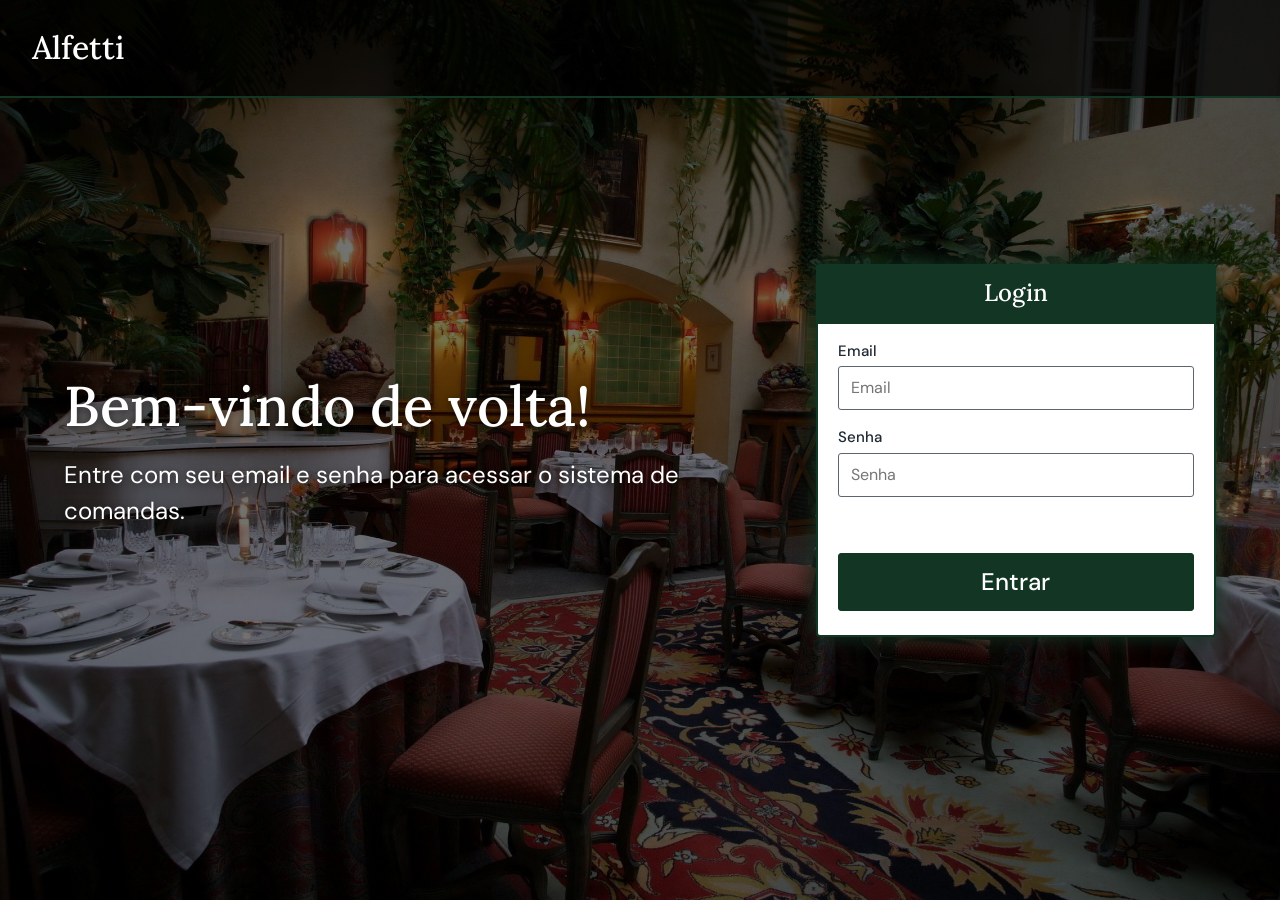
<file: index.html>
<!DOCTYPE html>
<html lang="pt-BR">
<head>
    <meta charset="UTF-8">
    <meta name="viewport" content="width=device-width, initial-scale=1.0">
    <title>Login</title>
    <link rel="stylesheet" href="assets/base.css">
    <link rel="stylesheet" href="assets/componentes.css">
    <link rel="stylesheet" href="assets/paginas.css?v=2">
    <script src="api/login.js" defer></script>
</head>
<body class="pagina-central">
<header class="header">
    <span class="header-nome">Alfetti</span>
</header>
<section class="boas-vindas">
    <h2 class="boas-vindas-titulo">Bem-vindo de volta!</h2>
    <p class="boas-vindas-texto">Entre com seu email e senha para acessar o sistema de comandas.</p>
</section>
<main class="cartao-central">
    <div id="login">
        <div id="login-header">
            <h1>Login</h1>
        </div>
        <form id="form-login">
            <div class="campo">
                <label for="input_email">Email</label>
                <input type="email" name="email" id="input_email" placeholder="Email" required>
            </div>
            <div class="campo">
                <label for="pass">Senha</label>
                <input type="password" name="pass" id="pass" placeholder="Senha" required>
            </div>
            <p id="mensagem" class="mensagem" role="status" aria-live="polite"></p>
            <button type="submit" class="botao" name="botao_entrar" id="botao-entrar">Entrar</button>
        </form>
    </div>
</main>
</body>
</html>
</file>
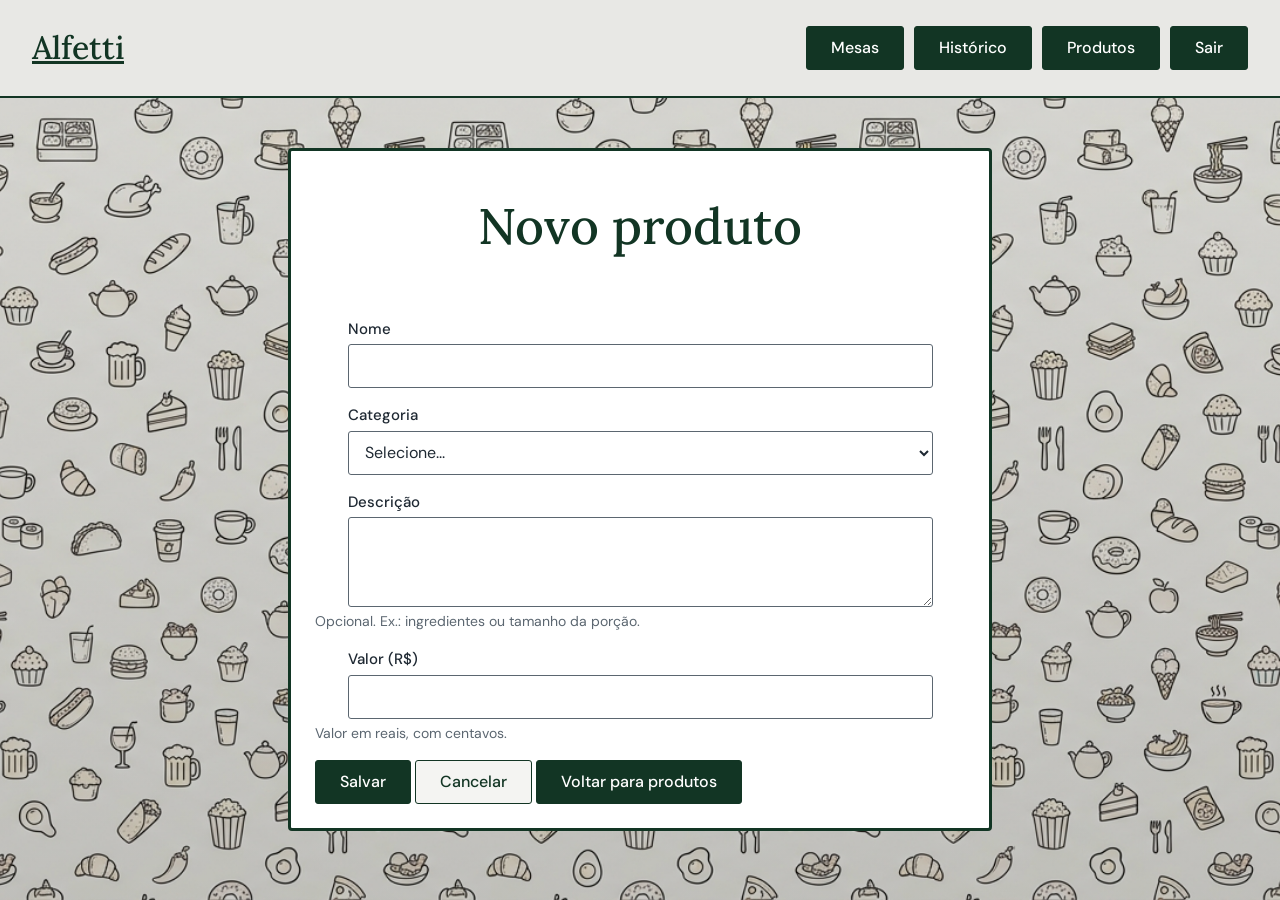
<file: pages/cadastro-produto.html>
<!DOCTYPE html>
<html lang="pt-BR">

<head>
    <meta charset="UTF-8">
    <meta name="viewport" content="width=device-width, initial-scale=1.0">
    <title>Novo produto · Alfetti</title>
    <link rel="stylesheet" href="../assets/base.css">
    <link rel="stylesheet" href="../assets/componentes.css">
    <link rel="stylesheet" href="../assets/paginas.css">
    <script src="../api/cadastro-produto.js" defer></script>
    <script src="../api/auth.js" defer></script>
</head>

<body class="pagina-interna" data-acesso="gerente">

    <header class="barra-topo">
        <a class="barra-topo-nome" href="mesas.html">Alfetti</a>

        <nav class="barra-topo-menu" aria-label="Menu principal">
            <span id="usuario-logado"></span>
            <a class="barra-topo-link" href="mesas.html">
                <button type="button" id="botao-mesas" class="botao">Mesas</button>
            </a>
            <a class="barra-topo-link" href="historico.html">
                <button type="button" id="botao-historico" class="botao">Histórico</button>
            </a>
            <a class="barra-topo-link" href="produtos.html" aria-current="page">
                <button type="button" id="botao-produtos" class="botao">Produtos</button>
            </a>
            <a class="barra-topo-link" href="usuarios.html" data-perfil="gerente" hidden>
                <button type="button" id="botao-usuarios" class="botao">Usuários</button>
            </a>
        </nav>

        <div class="barra-topo-usuario">
            <button type="button" id="botao-sair" class="botao">Sair</button>
        </div>
    </header>

    <main class="conteudo">

        <section class="painel" aria-labelledby="titulo-formulario">
            <div class="conteudo-topo">
                <h1 id="titulo-formulario">Novo produto</h1>
            </div>

            <!-- o js joga aq se deu bom ou se deu ruim -->
            <p id="mensagem" class="mensagem" role="status" aria-live="polite"></p>

            <!-- n tem action nem method pq quem manda é o cadastro-produto.js no fetch -->
            <form id="form-produto">
                <div class="campo">
                    <label for="nome">Nome</label>
                    <input type="text" id="nome" name="nome" required minlength="2" maxlength="100" autocomplete="off">
                </div>

                <div class="campo">
                    <label for="categoria">Categoria</label>
                    <select id="categoria" name="categoria" required>
                        <option value="" selected disabled>Selecione...</option>
                        <option value="Entrada">Entrada</option>
                        <option value="Prato principal">Prato principal</option>
                        <option value="Sobremesa">Sobremesa</option>
                        <option value="Bebida">Bebida</option>
                    </select>
                </div>

                <div class="campo">
                    <label for="descricao">Descrição</label>
                    <textarea id="descricao" name="descricao" rows="3" maxlength="255"
                              aria-describedby="ajuda-descricao"></textarea>
                    <span id="ajuda-descricao" class="campo-ajuda">Opcional. Ex.: ingredientes ou tamanho da porção.</span>
                </div>

                <div class="campo">
                    <label for="valor">Valor (R$)</label>
                    <input type="number" id="valor" name="valor" required min="0.01" step="0.01"
                           aria-describedby="ajuda-valor">
                    <span id="ajuda-valor" class="campo-ajuda">Valor em reais, com centavos.</span>
                </div>

                <div class="formulario-acoes">
                    <button type="submit" id="botao-salvar" class="botao">Salvar</button>
                    <a class="botao botao-contorno" href="produtos.html">Cancelar</a>
                    <a class="botao" href="produtos.html">Voltar para produtos</a>
                </div>
            </form>
        </section>

    </main>
</body>

</html>
</file>
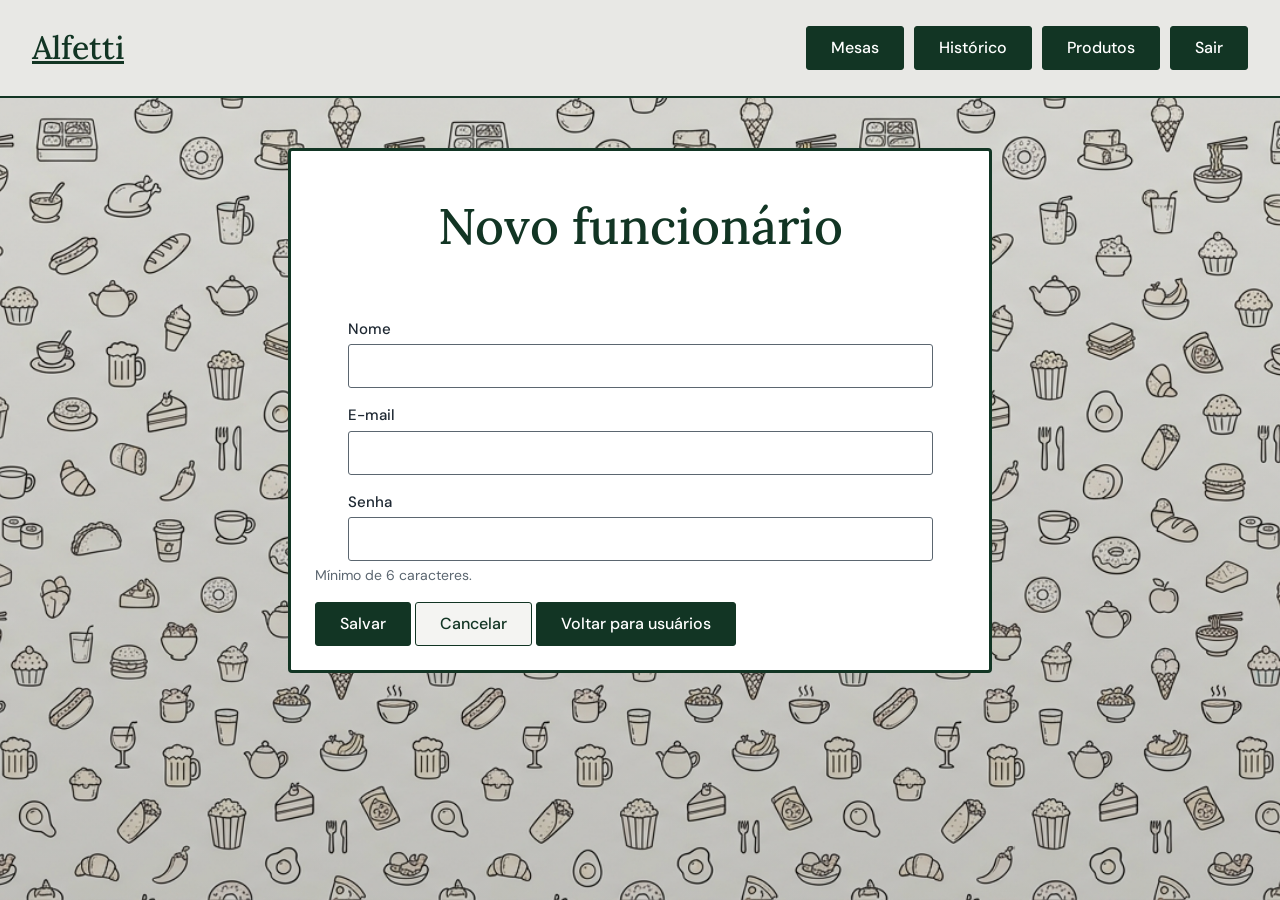
<file: pages/cadastro.html>
<!DOCTYPE html>
<html lang="pt-BR">

<head>
    <meta charset="UTF-8">
    <meta name="viewport" content="width=device-width, initial-scale=1.0">
    <title>Funcionário · Alfetti</title>
    <link rel="stylesheet" href="../assets/base.css">
    <link rel="stylesheet" href="../assets/componentes.css">
    <link rel="stylesheet" href="../assets/paginas.css">
    <script src="../api/cadastro.js" defer></script>
    <script src="../api/auth.js" defer></script>
</head>

<body class="pagina-interna" data-acesso="gerente">

    <header class="barra-topo">
        <a class="barra-topo-nome" href="mesas.html">Alfetti</a>
        
        <nav class="barra-topo-menu" aria-label="Menu principal">
            <span id="usuario-logado"></span>
            <a class="barra-topo-link" href="mesas.html">
                <button type="button" id="botao-mesas" class="botao">Mesas</button>
            </a>
            <a class="barra-topo-link" href="historico.html">
                <button type="button" id="botao-historico" class="botao">Histórico</button>
            </a>
            <a class="barra-topo-link" href="produtos.html">
                <button type="button" id="botao-produtos" class="botao">Produtos</button>
            </a>
            <a class="barra-topo-link" href="usuarios.html" data-perfil="gerente" aria-current="page" hidden>
                <button type="button" id="botao-usuarios" class="botao">Usuários</button>
            </a>
        </nav>

        <div class="barra-topo-usuario">
            <button type="button" id="botao-sair" class="botao">Sair</button>
        </div>
    </header>

    <main class="conteudo">

        <!-- cadastro de funcionario, todo mundo q entra por aq começa como garçom -->
        <section class="painel" aria-labelledby="titulo-formulario">
            <div class="conteudo-topo">
                <h1 id="titulo-formulario">Novo funcionário</h1>
            </div>

            <!-- o js joga aq se deu bom ou se deu ruim -->
            <p id="mensagem" class="mensagem" role="status" aria-live="polite"></p>

            <!-- dhouglin, o form n tem action nem method de proposito, quem manda é o cadastro.js no fetch -->
            <form id="form-usuario">
                <div class="campo">
                    <label for="nome">Nome</label>
                    <input type="text" id="nome" name="nome" required minlength="3" maxlength="100" autocomplete="name">
                </div>

                <div class="campo">
                    <label for="email">E-mail</label>
                    <input type="email" id="email" name="email" required maxlength="150" autocomplete="off">
                </div>

                <div class="campo">
                    <label for="senha">Senha</label>
                    <input type="password" id="senha" name="senha" required minlength="6" autocomplete="new-password"
                        aria-describedby="ajuda-senha">
                    <span id="ajuda-senha" class="campo-ajuda">Mínimo de 6 caracteres.</span>
                </div>

                <div class="formulario-acoes">
                    <button type="submit" id="botao-salvar" class="botao">Salvar</button>
                    <a class="botao botao-contorno" href="usuarios.html">Cancelar</a>
                    <a class="botao" href="usuarios.html">Voltar para usuários</a>
                </div>
            </form>
        </section>

    </main>
</body>

</html>
</file>
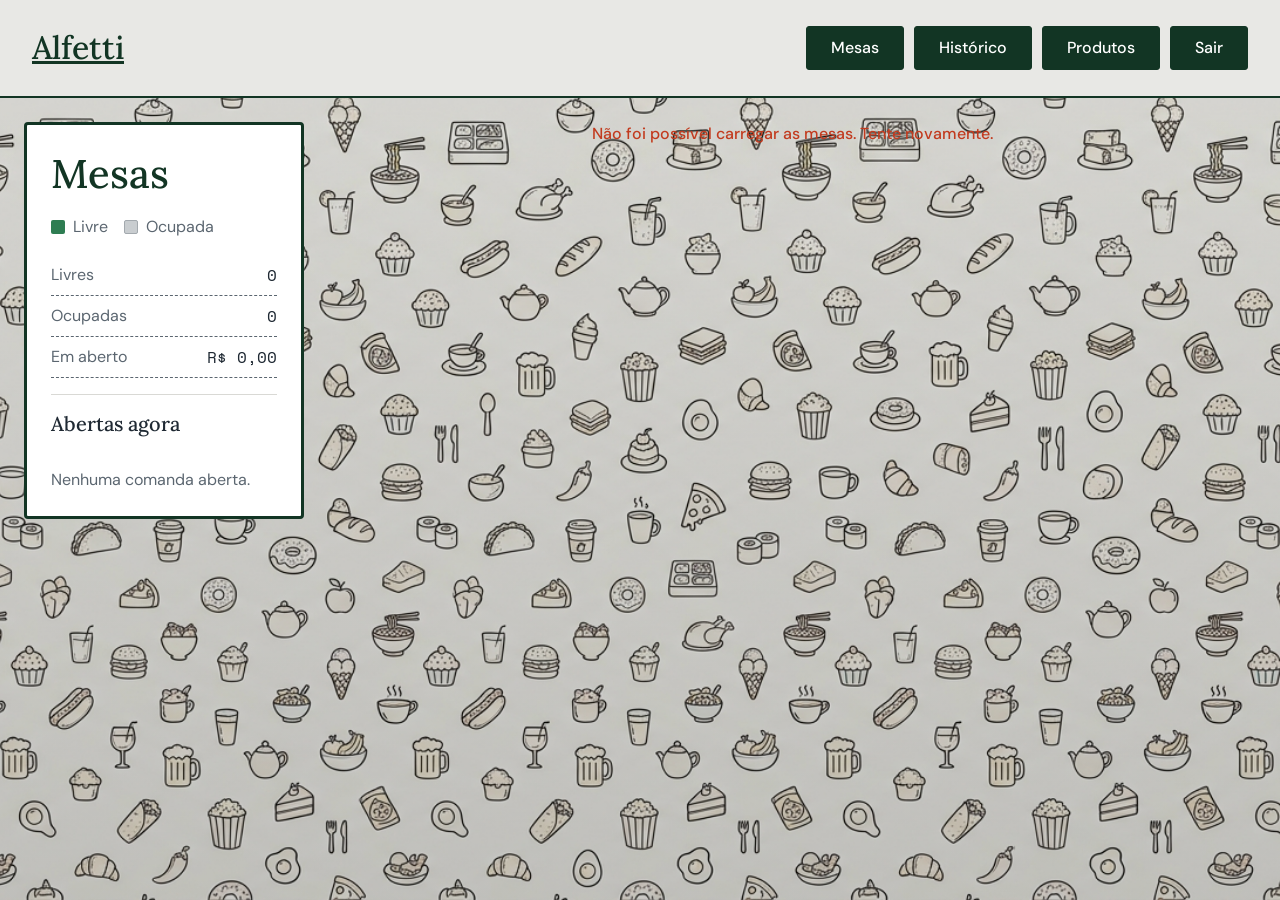
<file: pages/comanda-detalhe.html>
<!DOCTYPE html>
<html lang="pt-BR">

<head>
    <meta charset="UTF-8">
    <meta name="viewport" content="width=device-width, initial-scale=1.0">
    <title>Comanda · Alfetti</title>
    <link rel="stylesheet" href="../assets/base.css">
    <link rel="stylesheet" href="../assets/componentes.css">
    <link rel="stylesheet" href="../assets/paginas.css">
    <script src="../api/comanda.js" defer></script>
    <script src="../api/auth.js" defer></script>
</head>

<!-- garçom e gerente entram aq, a comanda q abre é a do ?id= da url -->
<body class="pagina-interna">

    <header class="barra-topo">
        <a class="barra-topo-nome" href="mesas.html">Alfetti</a>

        <nav class="barra-topo-menu" aria-label="Menu principal">
            <span id="usuario-logado"></span>
            <a class="barra-topo-link" href="mesas.html" aria-current="page">
                <button type="button" id="botao-mesas" class="botao">Mesas</button>
            </a>
            <a class="barra-topo-link" href="historico.html">
                <button type="button" id="botao-historico" class="botao">Histórico</button>
            </a>
            <a class="barra-topo-link" href="produtos.html">
                <button type="button" id="botao-produtos" class="botao">Produtos</button>
            </a>
            <a class="barra-topo-link" href="usuarios.html" data-perfil="gerente" hidden>
                <button type="button" id="botao-usuarios" class="botao">Usuários</button>
            </a>
        </nav>

        <div class="barra-topo-usuario">
            <button type="button" id="botao-sair" class="botao">Sair</button>
        </div>
    </header>

    <main class="conteudo conteudo-comanda">

        <!-- lado esquerdo: a comanda em si, do jeito q ta agr (o "talão") -->
        <section class="talao-comanda" aria-labelledby="titulo-comanda">

            <h1 id="titulo-comanda">Mesa</h1>

            <!-- dados da comanda, o comanda.js preenche tudo sozinho -->
            <dl class="resumo-mesas">
                <div class="resumo-linha">
                    <dt id="rotulo-usuario">Aberta por</dt>
                    <dd id="comanda-usuario">-</dd>
                </div>
                <div class="resumo-linha">
                    <dt>Abertura</dt>
                    <dd id="comanda-abertura">-</dd>
                </div>
                <div class="resumo-linha">
                    <dt>Status</dt>
                    <dd id="comanda-status">-</dd>
                </div>
                <!-- essas duas so aparecem dps q a comanda fechou -->
                <div class="resumo-linha" id="linha-fechamento" hidden>
                    <dt>Fechamento</dt>
                    <dd id="comanda-fechamento">-</dd>
                </div>
                <div class="resumo-linha" id="linha-pagamento" hidden>
                    <dt>Pagamento</dt>
                    <dd id="comanda-pagamento">-</dd>
                </div>
            </dl>

            <!-- itens lançados, uma linha pra cada -->
            <table class="talao-itens">
                <caption class="visualmente-oculto">Itens lançados na comanda</caption>
                <thead>
                    <tr>
                        <th scope="col">Item</th>
                        <th scope="col">Qtd</th>
                        <th scope="col">Valor</th>
                        <th scope="col">Subtotal</th>
                    </tr>
                </thead>
                <tbody id="lista-itens"></tbody>
            </table>

            <p id="sem-itens" class="texto-suave">Nenhum item lançado ainda.</p>

            <div class="talao-total">
                <span>Total</span>
                <span id="comanda-total">R$ 0,00</span>
            </div>
        </section>

        <!-- lado direito: oq da pra fazer com a comanda -->
        <aside class="acoes-comanda">

            <p id="mensagem" class="mensagem" role="status" aria-live="polite"></p>

            <!-- tudo aq dentro some qnd a comanda fecha, pq fechou its over -->
            <div id="acoes-aberta">

                <!-- lançar item: escolhe o produto e quantos -->
                <form id="form-item">
                    <h2>Lançar item</h2>

                    <div class="campo">
                        <label for="produto">Produto</label>
                        <!-- o comanda.js joga aq so os produtos disponiveis -->
                        <select id="produto" name="produto" required>
                            <option value="" selected disabled>Selecione...</option>
                        </select>
                    </div>

                    <div class="campo">
                        <label for="quantidade">Quantidade</label>
                        <input type="number" id="quantidade" name="quantidade" required min="1" step="1" value="1">
                    </div>

                    <button type="submit" class="botao">Lançar</button>
                </form>

                <!-- tirar item: so o gerente ve (so-gerente) e o php confere d novo -->
                <form id="form-tirar" class="so-gerente">
                    <h2>Tirar item</h2>

                    <div class="campo">
                        <label for="item">Item da comanda</label>
                        <select id="item" name="item" required>
                            <option value="" selected disabled>Selecione...</option>
                        </select>
                    </div>

                    <button type="submit" class="botao botao-v">Tirar</button>
                </form>

                <!-- fechar a conta: tem q falar como o cliente pagou -->
                <form id="form-fechar">
                    <h2>Fechar conta</h2>

                    <div class="campo">
                        <label for="pagamento">Forma de pagamento</label>
                        <select id="pagamento" name="pagamento" required>
                            <option value="" selected disabled>Selecione...</option>
                            <option value="Dinheiro">Dinheiro</option>
                            <option value="Pix">Pix</option>
                            <option value="Cartão de débito">Cartão de débito</option>
                            <option value="Cartão de crédito">Cartão de crédito</option>
                        </select>
                    </div>

                    <button type="submit" class="botao">Fechar conta</button>
                </form>

                <!-- excluir é pra qnd abriu a mesa errada, so funciona se tiver vazia -->
                <button type="button" id="botao-excluir" class="botao botao-v">Excluir comanda</button>
            </div>

            <a class="botao botao-contorno" href="mesas.html">Voltar para mesas</a>
        </aside>

    </main>
</body>

</html>
</file>
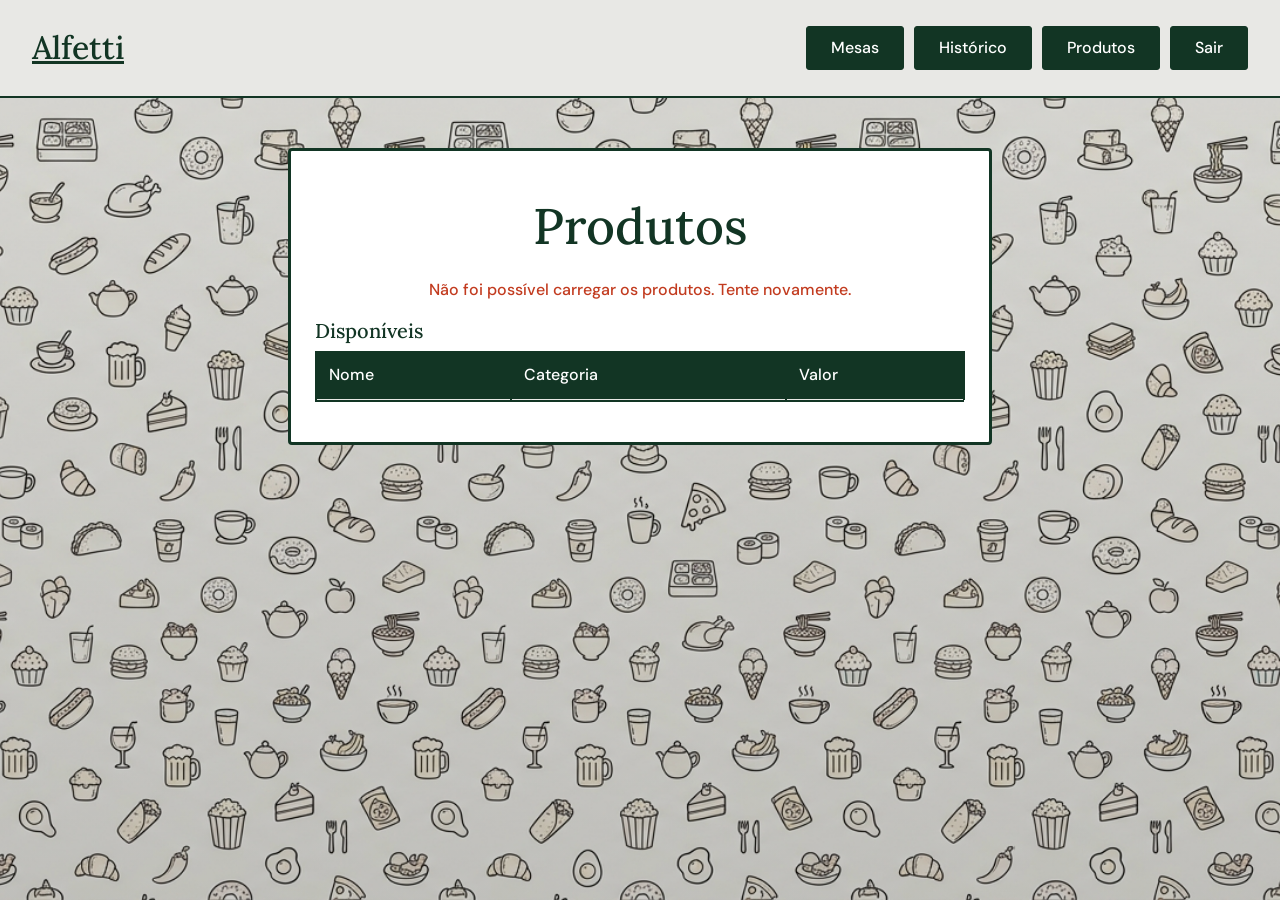
<file: pages/editar-produto.html>
<!DOCTYPE html>
<html lang="pt-BR">

<head>
    <meta charset="UTF-8">
    <meta name="viewport" content="width=device-width, initial-scale=1.0">
    <title>Editar produto · Alfetti</title>
    <link rel="stylesheet" href="../assets/base.css">
    <link rel="stylesheet" href="../assets/componentes.css">
    <link rel="stylesheet" href="../assets/paginas.css">
    <script src="../api/editar-produto.js" defer></script>
    <script src="../api/auth.js" defer></script>
</head>

<body class="pagina-interna" data-acesso="gerente">

    <header class="barra-topo">
        <a class="barra-topo-nome" href="mesas.html">Alfetti</a>

        <nav class="barra-topo-menu" aria-label="Menu principal">
            <span id="usuario-logado"></span>
            <a class="barra-topo-link" href="mesas.html">
                <button type="button" id="botao-mesas" class="botao">Mesas</button>
            </a>
            <a class="barra-topo-link" href="historico.html">
                <button type="button" id="botao-historico" class="botao">Histórico</button>
            </a>
            <a class="barra-topo-link" href="produtos.html" aria-current="page">
                <button type="button" id="botao-produtos" class="botao">Produtos</button>
            </a>
            <a class="barra-topo-link" href="usuarios.html" data-perfil="gerente" hidden>
                <button type="button" id="botao-usuarios" class="botao">Usuários</button>
            </a>
        </nav>

        <div class="barra-topo-usuario">
            <button type="button" id="botao-sair" class="botao">Sair</button>
        </div>
    </header>

    <main class="conteudo">

        <section class="painel" aria-labelledby="titulo-formulario">
            <div class="conteudo-topo">
                <h1 id="titulo-formulario">Editar produto</h1>
            </div>

            <!-- o js joga aq se deu bom ou se deu ruim -->
            <p id="mensagem" class="mensagem" role="status" aria-live="polite"></p>

            <!-- n tem action nem method pq quem manda é o editar-produto.js no fetch -->
            <form id="form-editar-produto">
                <div class="campo">
                    <label for="nome">Nome</label>
                    <input type="text" id="nome" name="nome" required minlength="2" maxlength="100" autocomplete="off">
                </div>

                <div class="campo">
                    <label for="categoria">Categoria</label>
                    <select id="categoria" name="categoria" required>
                        <option value="" selected disabled>Selecione...</option>
                        <option value="Entrada">Entrada</option>
                        <option value="Prato principal">Prato principal</option>
                        <option value="Sobremesa">Sobremesa</option>
                        <option value="Bebida">Bebida</option>
                    </select>
                </div>

                <div class="campo">
                    <label for="descricao">Descrição</label>
                    <textarea id="descricao" name="descricao" rows="3" maxlength="255"
                              aria-describedby="ajuda-descricao"></textarea>
                    <span id="ajuda-descricao" class="campo-ajuda">Opcional. Ex.: ingredientes ou tamanho da porção.</span>
                </div>

                <div class="campo">
                    <label for="valor">Valor (R$)</label>
                    <input type="number" id="valor" name="valor" required min="0.01" step="0.01"
                           aria-describedby="ajuda-valor">
                    <span id="ajuda-valor" class="campo-ajuda">Mudar o valor não altera comandas concluídas.</span>
                </div>

                <div class="campo">
                    <label for="ativo">Status</label>
                    <!-- produto indisponivel n aparece pra lançar na comanda -->
                    <select id="ativo" name="ativo">
                        <option value="1" selected>Disponível</option>
                        <option value="0">Indisponível</option>
                    </select>
                </div>

                <div class="formulario-acoes">
                    <button type="submit" id="botao-salvar" class="botao">Salvar</button>
                    <a class="botao botao-contorno" href="produtos.html">Cancelar</a>
                    <a class="botao" href="produtos.html">Voltar para produtos</a>
                </div>
            </form>
        </section>

    </main>
</body>

</html>
</file>
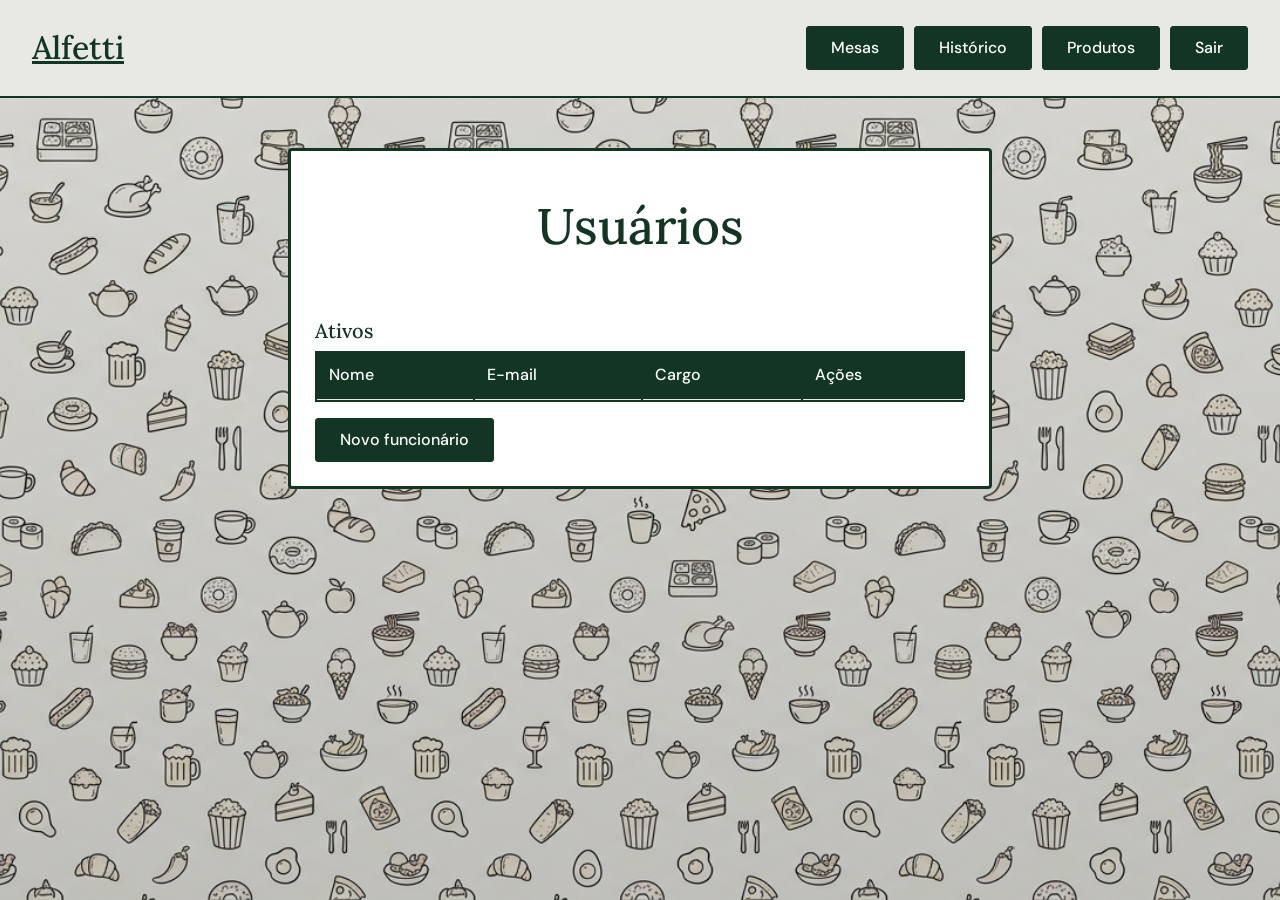
<file: pages/editar.html>
<!DOCTYPE html>
<html lang="pt-BR">

<head>
    <meta charset="UTF-8">
    <meta name="viewport" content="width=device-width, initial-scale=1.0">
    <title>Funcionário · Alfetti</title>
    <link rel="stylesheet" href="../assets/base.css">
    <link rel="stylesheet" href="../assets/componentes.css">
    <link rel="stylesheet" href="../assets/paginas.css">
    <script src="../api/editar.js" defer></script>
    <script src="../api/auth.js" defer></script>
</head>

<body class="pagina-interna" data-acesso="gerente">

<header class="barra-topo">
    <a class="barra-topo-nome" href="mesas.html">Alfetti</a>

    <nav class="barra-topo-menu" aria-label="Menu principal">
        <span id="usuario-logado"></span>
        <a class="barra-topo-link" href="mesas.html">
            <button type="button" id="botao-mesas" class="botao">Mesas</button>
        </a>
        <a class="barra-topo-link" href="historico.html">
            <button type="button" id="botao-historico" class="botao">Histórico</button>
        </a>
        <a class="barra-topo-link" href="produtos.html">
            <button type="button" id="botao-produtos" class="botao">Produtos</button>
        </a>
        <a class="barra-topo-link" href="usuarios.html" data-perfil="gerente" aria-current="page" hidden>
            <button type="button" id="botao-usuarios" class="botao">Usuários</button>
        </a>
    </nav>

    <div class="barra-topo-usuario">
        <button type="button" id="botao-sair" class="botao">Sair</button>
    </div>
</header>

<main class="conteudo">

    <section class="painel" aria-labelledby="titulo-formulario">
        <div class="conteudo-topo">
            <h1 id="titulo-formulario">Editar Funcionário</h1>
        </div>

        <p id="mensagem" class="mensagem" role="status" aria-live="polite"></p>

        <!-- os campos começam vazio, o editar.js puxa o usuario do ?id= e preenche -->
        <form id="form-editar">

            <div class="campo">
                <label for="nome">Nome</label>
                <input type="text" id="nome" name="nome" required minlength="3" maxlength="100" autocomplete="name">
            </div>

            <div class="campo">
                <label for="email">E-mail</label>
                <input type="email" id="email" name="email" required maxlength="150" autocomplete="off">
            </div>

            <div class="campo" id="campo-perfil">
                <label for="perfil">Cargo</label>
                <select id="perfil" name="perfil">
                    <option value="garcom" selected>Garçom</option>
                    <option value="gerente">Gerente</option>
                </select>
            </div>

            <div class="campo" id="campo-ativo">
                <label for="ativo">Status</label>
                    <select id="ativo" name="ativo">
                        <option value="1" selected>Ativado</option>
                        <option value="0">Desativado</option>
                    </select>
            </div>

            <div class="campo">
                <label for="senha">Senha</label>
                <!-- sem required aq: deixou em branco a senha fica a msm -->
                <input type="password" id="senha" name="senha" minlength="6" autocomplete="new-password"
                       aria-describedby="ajuda-senha">
                <span id="ajuda-senha" class="campo-ajuda">Mínimo de 6 caracteres. (Deixe em Branco para manter a senha atual)</span>
            </div>

            <div class="formulario-acoes">
                <button type="submit" id="botao-salvar" class="botao">Salvar</button>
                <a class="botao botao-contorno" href="usuarios.html">Cancelar</a>
                <a class="botao" href="usuarios.html">Voltar para usuários</a>
            </div>
        </form>
    </section>

</main>
</body>

</html>
</file>
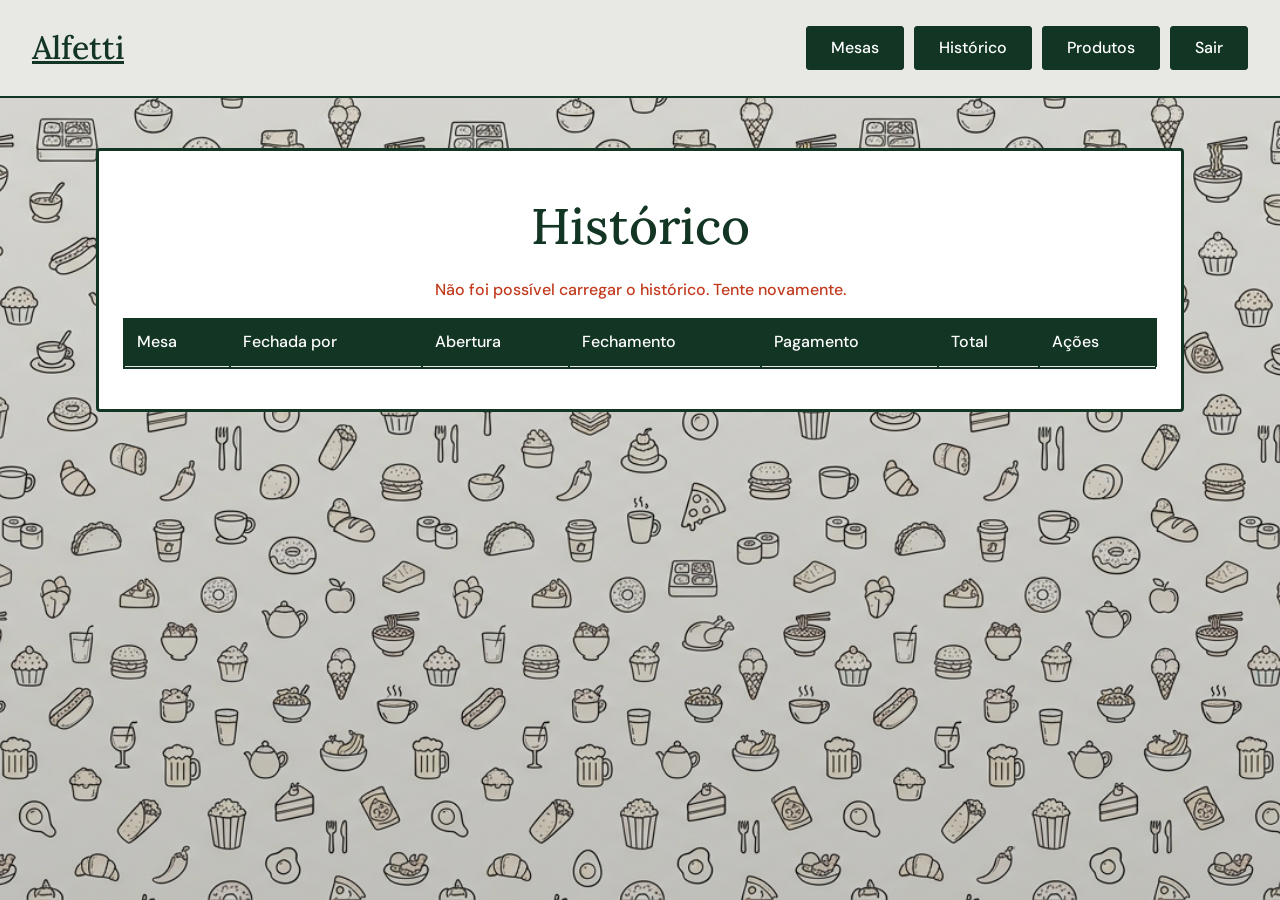
<file: pages/historico.html>
<!DOCTYPE html>
<html lang="pt-BR">

<head>
    <meta charset="UTF-8">
    <meta name="viewport" content="width=device-width, initial-scale=1.0">
    <title>Histórico · Alfetti</title>
    <link rel="stylesheet" href="../assets/base.css">
    <link rel="stylesheet" href="../assets/componentes.css">
    <link rel="stylesheet" href="../assets/paginas.css">
    <script src="../api/historico.js" defer></script>
    <script src="../api/auth.js" defer></script>
</head>

<!-- garçom e gerente podem ver o historico -->
<body class="pagina-interna">

    <header class="barra-topo">
        <a class="barra-topo-nome" href="mesas.html">Alfetti</a>

        <nav class="barra-topo-menu" aria-label="Menu principal">
            <span id="usuario-logado"></span>
            <a class="barra-topo-link" href="mesas.html">
                <button type="button" id="botao-mesas" class="botao">Mesas</button>
            </a>
            <a class="barra-topo-link" href="historico.html" aria-current="page">
                <button type="button" id="botao-historico" class="botao">Histórico</button>
            </a>
            <a class="barra-topo-link" href="produtos.html">
                <button type="button" id="botao-produtos" class="botao">Produtos</button>
            </a>
            <a class="barra-topo-link" href="usuarios.html" data-perfil="gerente" hidden>
                <button type="button" id="botao-usuarios" class="botao">Usuários</button>
            </a>
        </nav>

        <div class="barra-topo-usuario">
            <button type="button" id="botao-sair" class="botao">Sair</button>
        </div>
    </header>

    <main class="conteudo">

        <!-- painel-largo pq essa tabela tem mais coluna q as outras -->
        <section class="painel painel-largo" aria-labelledby="titulo-formulario">
            <div class="conteudo-topo">
                <h1 id="titulo-formulario">Histórico</h1>
            </div>

            <p id="mensagem" class="mensagem" role="status" aria-live="polite"></p>

            <!-- aq so entra comanda fechada, o historico.js cria as linhas -->
            <table class="tabela">
                <caption class="visualmente-oculto">Comandas fechadas</caption>
                <thead>
                    <tr>
                        <th scope="col">Mesa</th>
                        <th scope="col">Fechada por</th>
                        <th scope="col">Abertura</th>
                        <th scope="col">Fechamento</th>
                        <th scope="col">Pagamento</th>
                        <th scope="col">Total</th>
                        <th scope="col">Ações</th>
                    </tr>
                </thead>
                <tbody id="lista-comandas"></tbody>
            </table>

            <p id="lista-vazia" class="texto-suave" hidden>Nenhuma comanda fechada ainda.</p>
        </section>

    </main>
</body>

</html>
</file>
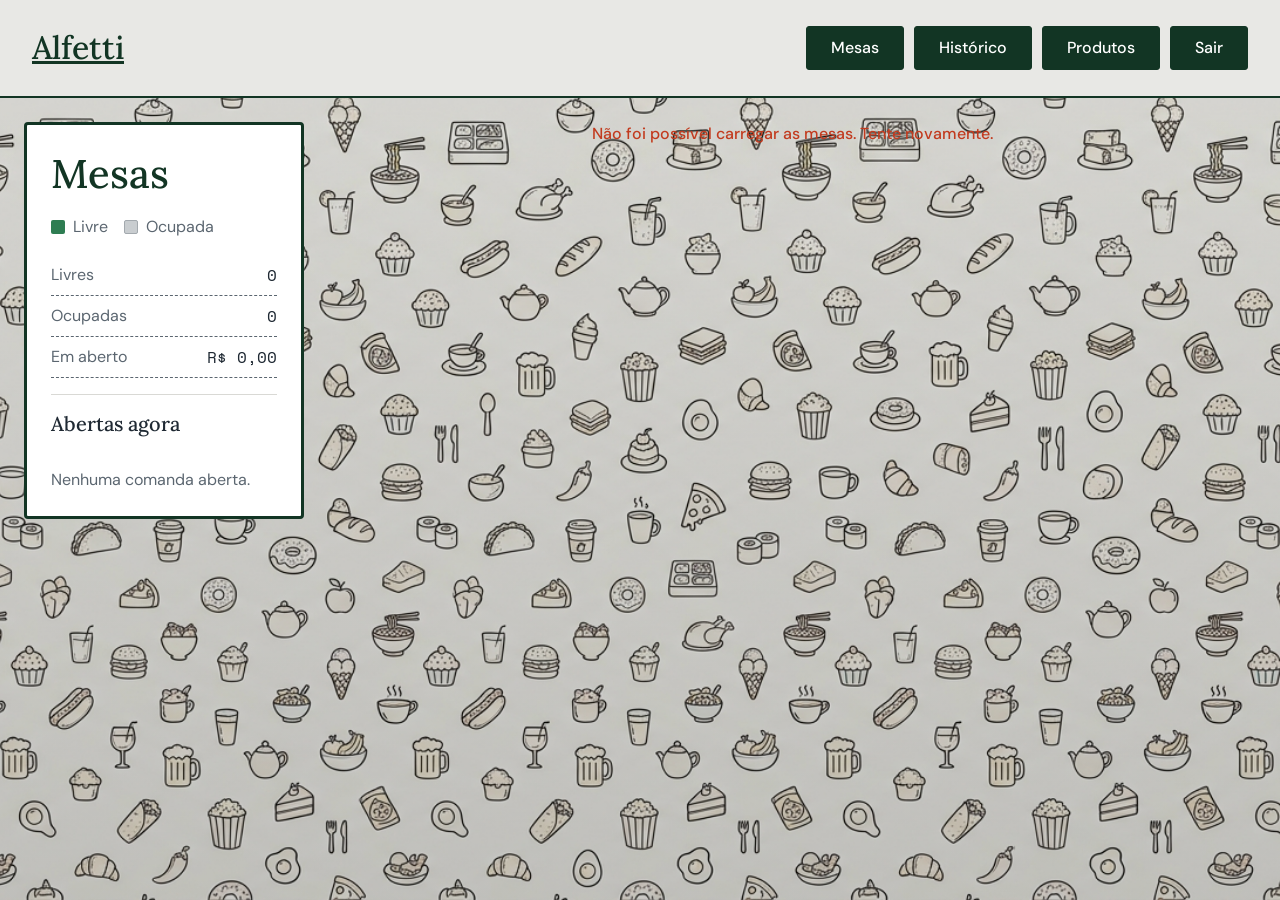
<file: pages/mesas.html>
<!DOCTYPE html>
<html lang="pt-BR">

<head>
    <meta charset="UTF-8">
    <meta name="viewport" content="width=device-width, initial-scale=1.0">
    <title>Mesas · Alfetti</title>
    <link rel="stylesheet" href="../assets/base.css">
    <link rel="stylesheet" href="../assets/componentes.css">
    <link rel="stylesheet" href="../assets/paginas.css">
    <script src="../api/auth.js" defer></script>
    <script src="../api/mesas.js" defer></script>
</head>

<!-- aq n tem data-acesso pq garçom e gerente entram nessa tela -->
<body class="pagina-interna">

    <header class="barra-topo">
        <a class="barra-topo-nome" href="mesas.html">Alfetti</a>

        <nav class="barra-topo-menu" aria-label="Menu principal">
            <span id="usuario-logado"></span>
            <a class="barra-topo-link" href="mesas.html" aria-current="page">
                <button type="button" id="botao-mesas" class="botao">Mesas</button>
            </a>
            <a class="barra-topo-link" href="historico.html">
                <button type="button" id="botao-historico" class="botao">Histórico</button>
            </a>
            <a class="barra-topo-link" href="produtos.html">
                <button type="button" id="botao-produtos" class="botao">Produtos</button>
            </a>
            <a class="barra-topo-link" href="usuarios.html" data-perfil="gerente" hidden>
                <button type="button" id="botao-usuarios" class="botao">Usuários</button>
            </a>
        </nav>

        <div class="barra-topo-usuario">
            <button type="button" id="botao-sair" class="botao">Sair</button>
        </div>
    </header>

    <main class="conteudo conteudo-mesas">

        <!-- lado esquerdo: legenda, resumo e as comandas abertas -->
        <aside class="lateral-mesas">

            <h1 id="titulo-mesas">Mesas</h1>

            <!-- legenda das cores das mesas -->
            <ul class="legenda">
                <li class="legenda-item">
                    <span class="legenda-cor legenda-cor-livre" aria-hidden="true"></span>
                    Livre
                </li>
                <li class="legenda-item">
                    <span class="legenda-cor legenda-cor-ocupada" aria-hidden="true"></span>
                    Ocupada
                </li>
            </ul>

            <!-- esses numeros começam zerado, quem preenche é o mesas.js -->
            <dl class="resumo-mesas">
                <div class="resumo-linha">
                    <dt>Livres</dt>
                    <dd id="total-livres">0</dd>
                </div>
                <div class="resumo-linha">
                    <dt>Ocupadas</dt>
                    <dd id="total-ocupadas">0</dd>
                </div>
                <div class="resumo-linha">
                    <dt>Em aberto</dt>
                    <dd id="total-aberto">R$ 0,00</dd>
                </div>
            </dl>

            <!-- o mesas.js joga um <li> aq pra cada comanda aberta -->
            <h2 class="lateral-subtitulo">Abertas agora</h2>
            <ul id="lista-abertas" class="lista-abertas"></ul>
            <p id="nenhuma-aberta" class="texto-suave">Nenhuma comanda aberta.</p>

        </aside>

        <!-- lado direito: a grade com as 12 mesas -->
        <section class="area-mesas">

            <p id="mensagem" class="mensagem" role="status" aria-live="polite"></p>

            <!-- dhouglin, a grade fica vazia no html msm, n é bug
                 quem desenha as 12 mesas é o mesas.js, olhando as comandas abertas -->
            <div id="grade-mesas" class="grade-mesas"></div>
        </section>

    </main>
</body>

</html>
</file>
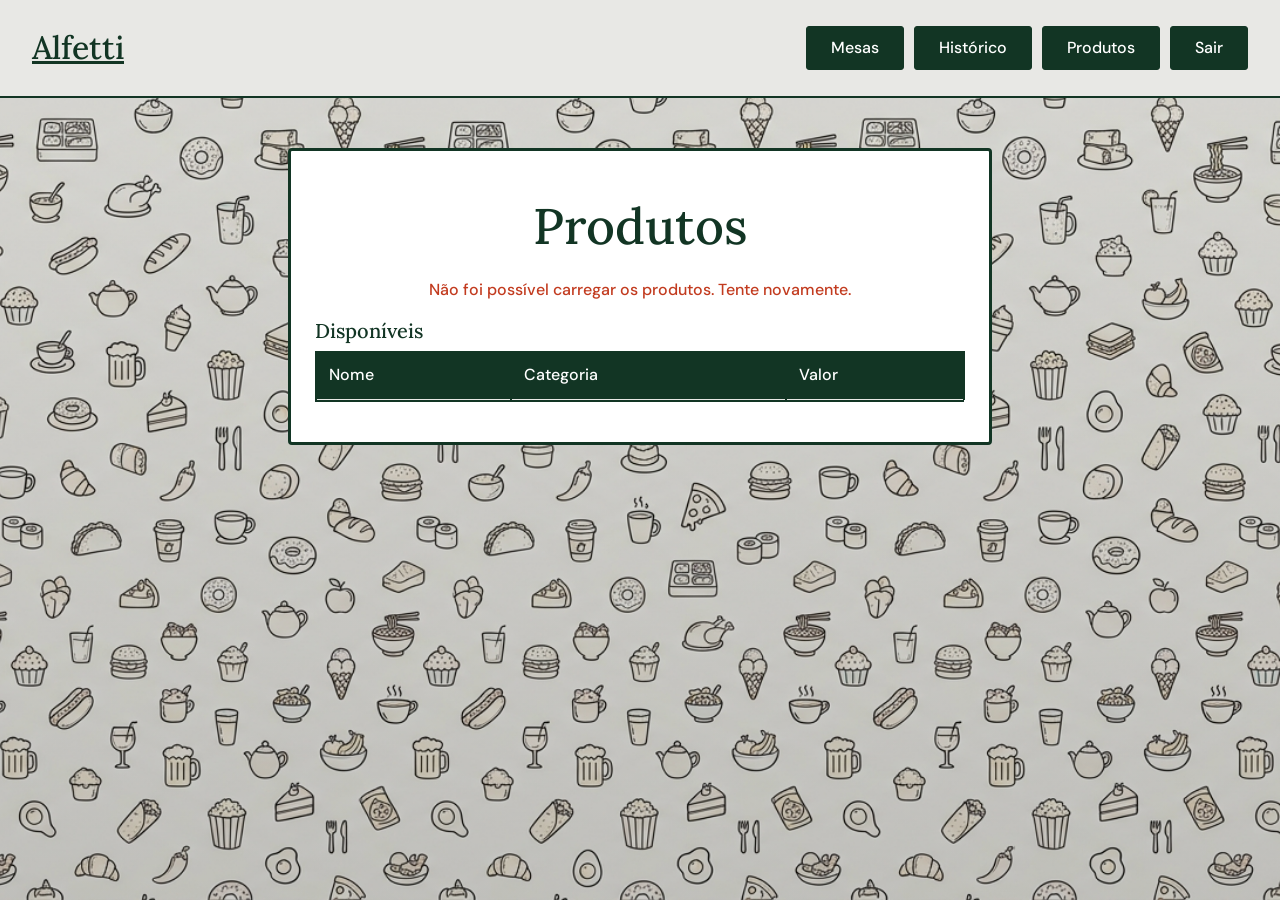
<file: pages/produtos.html>
<!DOCTYPE html>
<html lang="pt-BR">

<head>
    <meta charset="UTF-8">
    <meta name="viewport" content="width=device-width, initial-scale=1.0">
    <title>Produtos · Alfetti</title>
    <link rel="stylesheet" href="../assets/base.css">
    <link rel="stylesheet" href="../assets/componentes.css">
    <link rel="stylesheet" href="../assets/paginas.css">
    <script src="../api/produtos.js" defer></script>
    <script src="../api/auth.js" defer></script>
</head>

<body class="pagina-interna">

    <header class="barra-topo">
        <a class="barra-topo-nome" href="mesas.html">Alfetti</a>

        <nav class="barra-topo-menu" aria-label="Menu principal">
            <span id="usuario-logado"></span>
            <a class="barra-topo-link" href="mesas.html">
                <button type="button" id="botao-mesas" class="botao">Mesas</button>
            </a>
            <a class="barra-topo-link" href="historico.html">
                <button type="button" id="botao-historico" class="botao">Histórico</button>
            </a>
            <a class="barra-topo-link" href="produtos.html" aria-current="page">
                <button type="button" id="botao-produtos" class="botao">Produtos</button>
            </a>
            <a class="barra-topo-link" href="usuarios.html" data-perfil="gerente" hidden>
                <button type="button" id="botao-usuarios" class="botao">Usuários</button>
            </a>
        </nav>

        <div class="barra-topo-usuario">
            <button type="button" id="botao-sair" class="botao">Sair</button>
        </div>
    </header>

    <main class="conteudo">

        <section class="painel" aria-labelledby="titulo-formulario">
            <div class="conteudo-topo">
                <h1 id="titulo-formulario">Produtos</h1>
            </div>

            <p id="mensagem" class="mensagem" role="status" aria-live="polite"></p>

            <h2 class="tabela-titulo">Disponíveis</h2>
            <table class="tabela">
                <caption class="visualmente-oculto">Produtos disponíveis no cardápio</caption>
                <thead>
                    <tr>
                        <th scope="col">Nome</th>
                        <th scope="col">Categoria</th>
                        <th scope="col">Valor</th>
                        <th scope="col" class="so-gerente">Ações</th>
                    </tr>
                </thead>
                <tbody id="lista-produtos"></tbody>
            </table>

            <p id="lista-vazia" class="texto-suave" hidden>Nenhum produto cadastrado.</p>

            <!-- os indisponiveis ficam numa tabela separada, o js so mostra se tiver algum -->
            <div id="secao-indisponiveis" hidden>
                <h2 class="tabela-titulo">Indisponíveis</h2>
                <table class="tabela tabela-inativa">
                    <caption class="visualmente-oculto">Produtos indisponíveis</caption>
                    <thead>
                        <tr>
                            <th scope="col">Nome</th>
                            <th scope="col">Categoria</th>
                            <th scope="col">Valor</th>
                            <th scope="col" class="so-gerente">Ações</th>
                        </tr>
                    </thead>
                    <tbody id="lista-produtos-indisponiveis"></tbody>
                </table>
            </div>

            <div class="formulario-acoes so-gerente">
                <a class="botao" href="cadastro-produto.html">Novo produto</a>
            </div>
        </section>

    </main>
</body>

</html>
</file>
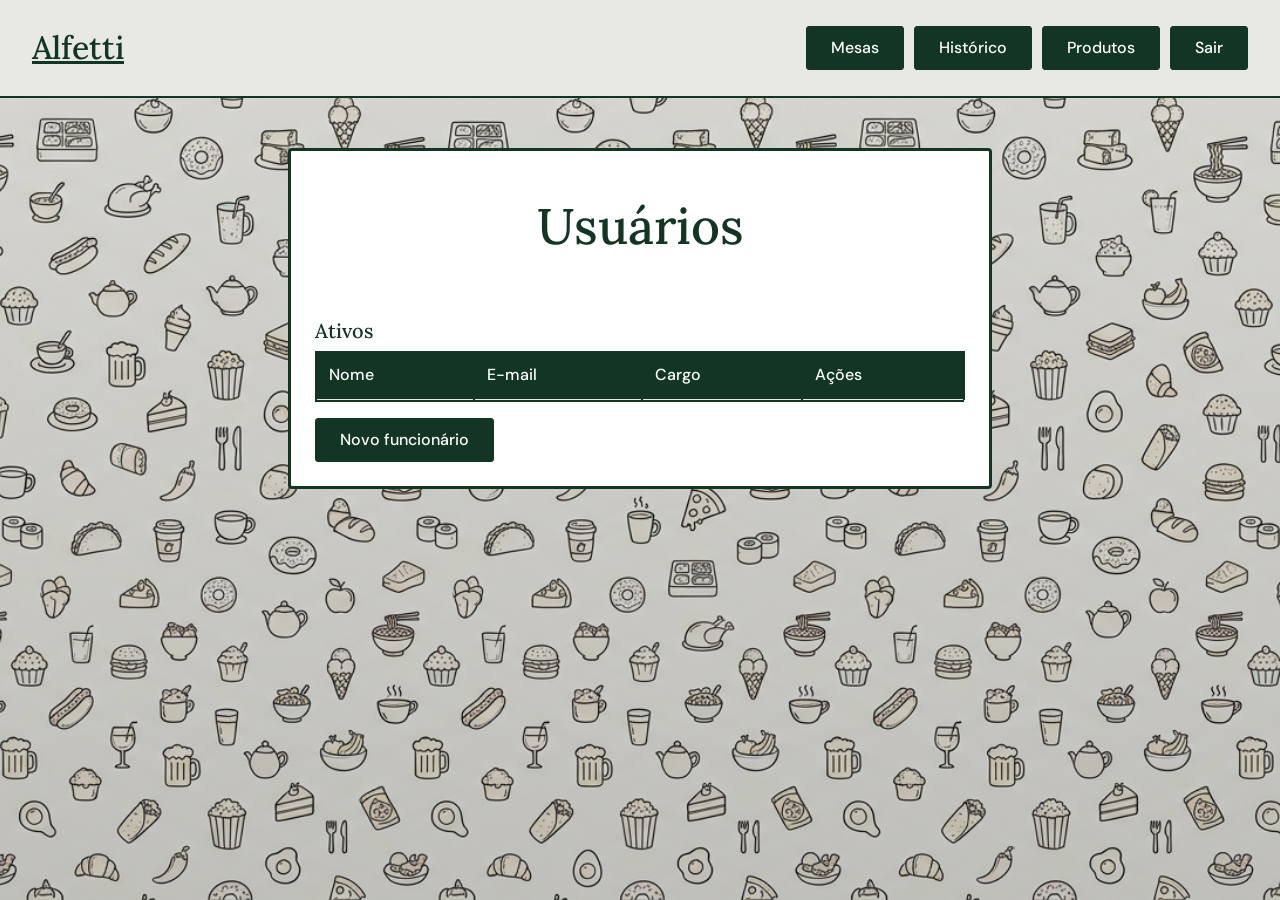
<file: pages/usuarios.html>
<!DOCTYPE html>
<html lang="pt-BR">

<head>
    <meta charset="UTF-8">
    <meta name="viewport" content="width=device-width, initial-scale=1.0">
    <title>Usuários · Alfetti</title>
    <link rel="stylesheet" href="../assets/base.css">
    <link rel="stylesheet" href="../assets/componentes.css">
    <link rel="stylesheet" href="../assets/paginas.css">
    <script src="../api/users.js" defer></script>
    <script src="../api/auth.js" defer></script>
</head>

<body class="pagina-interna" data-acesso="gerente">

    <header class="barra-topo">
        <a class="barra-topo-nome" href="mesas.html">Alfetti</a>

        <nav class="barra-topo-menu" aria-label="Menu principal">
            <span id="usuario-logado"></span>
            <a class="barra-topo-link" href="mesas.html">
                <button type="button" id="botao-mesas" class="botao">Mesas</button>
            </a>
            <a class="barra-topo-link" href="historico.html">
                <button type="button" id="botao-historico" class="botao">Histórico</button>
            </a>
            <a class="barra-topo-link" href="produtos.html">
                <button type="button" id="botao-produtos" class="botao">Produtos</button>
            </a>
            <a class="barra-topo-link" href="usuarios.html" data-perfil="gerente" aria-current="page" hidden>
                <button type="button" id="botao-usuarios" class="botao">Usuários</button>
            </a>
        </nav>

        <div class="barra-topo-usuario">
            <button type="button" id="botao-sair" class="botao">Sair</button>
        </div>
    </header>

    <main class="conteudo">

        <section class="painel" aria-labelledby="titulo-formulario">
            <div class="conteudo-topo">
                <h1 id="titulo-formulario">Usuários</h1>
            </div>

            <p id="mensagem" class="mensagem" role="status" aria-live="polite"></p>

            <h2 class="tabela-titulo">Ativos</h2>
            <table class="tabela">
                <caption class="visualmente-oculto">Funcionários ativos no sistema</caption>
                <thead>
                    <tr>
                        <th scope="col">Nome</th>
                        <th scope="col">E-mail</th>
                        <th scope="col">Cargo</th>
                        <th scope="col">Ações</th>
                    </tr>
                </thead>
                <tbody id="lista-usuarios"></tbody>
            </table>

            <p id="lista-vazia" class="texto-suave" hidden>Nenhum funcionário cadastrado.</p>

            <!-- os desativados ficam numa tabela separada, o js so mostra se tiver algum -->
            <div id="secao-desativados" hidden>
                <h2 class="tabela-titulo">Desativados</h2>
                <table class="tabela tabela-inativa">
                    <caption class="visualmente-oculto">Funcionários desativados</caption>
                    <thead>
                        <tr>
                            <th scope="col">Nome</th>
                            <th scope="col">E-mail</th>
                            <th scope="col">Cargo</th>
                            <th scope="col">Ações</th>
                        </tr>
                    </thead>
                    <tbody id="lista-usuarios-desativados"></tbody>
                </table>
            </div>

            <div class="formulario-acoes">
                <a class="botao" href="cadastro.html">Novo funcionário</a>
            </div>
        </section>

    </main>
</body>

</html>
</file>
<file: assets/base.css>
/* Então neguin se liga aqui vou pegar as fontes */

@font-face {
  font-family: 'Lora';
  src: url('fonts/lora-500.woff2') format('woff2');
  font-weight: 500;
  font-style: normal;
  font-display: swap;
}

@font-face {
  font-family: 'Space Mono';
  src: url('fonts/space-mono-400.woff2') format('woff2');
  font-weight: 400;
  font-style: normal;
  font-display: swap;
}

@font-face {
  font-family: 'DM Sans';
  src: url('fonts/dm-sans-400.woff2') format('woff2');
  font-weight: 400;
  font-style: normal;
  font-display: swap;
}

@font-face {
  font-family: 'DM Sans';
  src: url('fonts/dm-sans-500.woff2') format('woff2');
  font-weight: 500;
  font-style: normal;
  font-display: swap;
}


/* Dhouglas aqui são meio que declaração de variáveis */

:root {
  /* Cores */
  --fundo: #F4F4F2;
  --fundo-selecionado: #E8E8E5;
  --papel: #FFFFFF;
  --texto: #1F2933;
  --texto-suave: #5B6670;
  --destaque: #123524;
  --sobre-destaque: #FFFFFF;
  --sucesso: #2F855A;
  --erro: #C23B1F;
  --mesa-livre: #2E7D52;
  --mesa-livre-hover: #276749;
  --mesa-ocupada: #C2C2C2;
  --mesa-ocupada-borda: #8F8F8F;
  --linha: #D9D9D5;

  /* Fontes (as de depois da vírgula são reserva, caso o arquivo não carregue) */
  --fonte-titulo: 'Lora', Georgia, serif;
  --fonte-talao: 'Space Mono', ui-monospace, Menlo, Consolas, monospace;
  --fonte-texto: 'DM Sans', system-ui, -apple-system, 'Segoe UI', sans-serif;

  /* Cantos */
  --raio-botao: 3px;
  --raio-painel: 4px;
  --raio-talao: 2px;

  /* Espaçamentos */
  --esp-1: 4px;
  --esp-2: 8px;
  --esp-3: 12px;
  --esp-4: 16px;
  --esp-5: 24px;
  --esp-6: 32px;

  /* altura mínima dos botões e dos campos pra ficar bom de clicar */
  --altura-controle: 44px;
}


/* aqui tira as margens e os padrões estranhos do navegador */

*,
*::before,
*::after {
  box-sizing: border-box;
}

html {
  -webkit-text-size-adjust: 100%;
}

body,
h1,
h2,
h3,
p,
figure {
  margin: 0;
}

img,
svg {
  display: block;
  max-width: 100%;
}

/* botão e input não pegam a fonte da página sozinhos, tem que mandar herdar */
button,
input,
select,
textarea {
  font: inherit;
  color: inherit;
}

button {
  cursor: pointer;
}

/* garante que quem tem hidden some mesmo, o JS usa bastante isso */
[hidden] {
  display: none !important;
}


/* Página */

body {
  min-height: 100vh;
  background: var(--fundo);
  color: var(--texto);
  font-family: var(--fonte-texto);
  font-size: 1rem;
  line-height: 1.5;
  -webkit-font-smoothing: antialiased;
}


/* Títulos e texto */

h1,
h2,
h3 {
  font-family: var(--fonte-titulo);
  font-weight: 500;
  line-height: 1.25;
}

h1 { font-size: 1.5rem; }
h2 { font-size: 1.25rem; }
h3 { font-size: 1.125rem; }

a {
  color: var(--destaque);
}

a:hover {
  text-decoration: none;
}

.texto-suave {
  color: var(--texto-suave);
}

/* valores e horários com a fonte de talão (a Space Mono) */
.talao {
  font-family: var(--fonte-talao);
}


/* contorno de quando navega pelo teclado */

:focus-visible {
  outline: 2px solid var(--destaque);
  outline-offset: 2px;
}


/* some da tela mas o leitor de tela ainda lê (uso no caption das tabelas) */
.visualmente-oculto {
  position: absolute;
  width: 1px;
  height: 1px;
  overflow: hidden;
  clip: rect(0 0 0 0);
  white-space: nowrap;
}
</file>
<file: assets/componentes.css>
/* Componentes que se repetem */


/* Botão 
   dá pra somar com a classe .botao:
     botao-contorno  fundo claro com borda, inverte quando passa o mouse
     botao-v         botão vermelho (excluir)
*/

.botao {
  display: inline-flex;
  align-items: center;
  justify-content: center;
  gap: var(--esp-2);
  min-height: var(--altura-controle);
  padding: 0 var(--esp-5);
  border: 1px solid var(--destaque);
  border-radius: var(--raio-botao);
  background: var(--destaque);
  color: var(--sobre-destaque);
  font-size: 1rem;
  font-weight: 500;
  line-height: 1;
  text-decoration: none;
  cursor: pointer;
}

.botao:hover {
  background: var(--sucesso);
  border-color: var(--sucesso);
}

.botao:active {
  transform: translateY(1px);
}

.botao:disabled {
  opacity: 0.6;
  cursor: not-allowed;
}

.botao-contorno {
  background: var(--fundo);
  border-color: var(--destaque);
  color: var(--destaque);
}

.botao-contorno:hover {
  background: var(--destaque);
  border-color: var(--destaque);
  color: var(--fundo);
}

/* Botão vermelho */
.botao-v {
  background: var(--erro);
  border-color: var(--erro);
  color: #FFFFFF;
}

.botao-v:hover {
  background: #9E2F18;
  border-color: #9E2F18;
}


/* Campo de formulário

     campo-ajuda  texto de ajuda embaixo do campo
*/

.campo {
  display: flex;
  flex-direction: column;
  gap: var(--esp-1);
  margin-bottom: var(--esp-4);
}

.campo label {
  margin-left: 5%;
  font-size: 0.9375rem;
  font-weight: 500;
}

.campo input,
.campo select,
.campo textarea {
  width: 90%;
  min-height: var(--altura-controle);
  padding: var(--esp-2) var(--esp-3);
  border: 1px solid var(--texto-suave);
  border-radius: var(--raio-botao);
  background: var(--papel);
  margin-left: 5%;
}

/* o textarea não pega a fonte da página sozinho, e só deixo ele crescer pra baixo */
.campo textarea {
  font: inherit;
  resize: vertical;
}

.campo-ajuda {
  font-size: 0.875rem;
  color: var(--texto-suave);
}


/* Mensagem
    o JS escreve o texto e coloca mensagem-erro ou mensagem-sucesso
    a altura mínima é pra tela não pular quando o texto aparece
*/

.mensagem {
  min-height: 1.5em;
  margin-bottom: var(--esp-4);
  font-weight: 500;
}

.mensagem-erro {
  color: var(--erro);
}

.mensagem-sucesso {
  color: var(--sucesso);
}


/* Painel

é uma caixona para guardar as coisas

*/

.painel {
  background: var(--papel);
  border: 3px solid var(--destaque);
  border-radius: var(--raio-painel);
  padding: var(--esp-5);
  max-width: 55%;
  margin: 50px auto;
}

/* o histórico tem mais coluna na tabela, então o painel dele é mais largo */
.painel-largo {
  max-width: 85%;
}

/* Barra Superior */

.barra-topo {
  display: flex;
  align-items: center;
  padding: var(--esp-5) var(--esp-6);
  background: var(--fundo-selecionado);
  border-bottom: 2px solid var(--destaque);
}

.barra-topo-nome {
  font-family: var(--fonte-titulo);
  font-size: 2rem;
  color: var(--destaque);
}

.barra-topo-menu {
  margin-left: auto;
  display: flex;
  align-items: center;
  gap: 10px;
}

#usuario-logado {
  font-family: var(--fonte-talao);
}

.barra-topo-link {
  display: inline-flex;
  text-decoration: none;
}

/* Tabela */

.tabela {
  width: 100%;
  border-collapse: collapse;
  margin-bottom: var(--esp-4);
  background: var(--papel);
  border-bottom: 2px solid var(--destaque);
  border-left: 2px solid var(--destaque);
}

.tabela th,
.tabela td {
  padding: var(--esp-3);
  text-align: left;
  border-bottom: 1px solid var(--fundo-selecionado);
  border-right: 2px solid var(--destaque);
}

.tabela th {
  background: var(--destaque);
  color: var(--sobre-destaque);
  font-weight: 500;
}

.tabela-acoes {
  display: flex;
  gap: var(--esp-2);
}

/* título em cima de cada tabela (Ativos / Desativados, Disponíveis / Indisponíveis) */
.tabela-titulo {
  margin: var(--esp-4) 0 var(--esp-2);
  color: var(--destaque);
}

/* tabela dos desativados/indisponíveis: texto mais apagado pra diferenciar da de cima */
.tabela-inativa td:not(.tabela-acoes) {
  color: var(--texto-suave);
}

/* Dhouglas, tudo que tem a classe so-gerente fica escondido
   até o auth.js colocar data-funcao="gerente" no body */
body:not([data-funcao="gerente"]) .so-gerente {
    display: none;
}
</file>
<file: assets/paginas.css>
/* Ajustes especificos de paginas */

/* lOGIN */

.pagina-central {
  display: grid;
  grid-template-columns: min(400px, 100%);
  justify-content: end;
  align-items: center;
  padding: 0;
  padding-right: 5%;

  /*Primeiro fundo SOMENTE NO LOGIN*/
  background-image:
    linear-gradient(rgba(0, 0, 0, 0.55), rgba(0, 0, 0, 0.55)),
    url('img/fundo-login.jpg');
  background-size: cover;
  background-position: center;
  background-repeat: no-repeat;
  background-attachment: fixed;
  background-color: var(--fundo);
}

/* Cabeçalho com o nome do restaurante
Essa kaceta ta fixo pra entrar no grid podepa */
.header {
  position: fixed;
  top: 0;
  left: 0;
  right: 0;
  display: flex;
  align-items: center;
  padding: var(--esp-5) var(--esp-6);
  /* preto com 70% de opacidade, se quiser ver mais a foto é só diminuir o 0.7 */
  background: rgba(0, 0, 0, 0.7);
  border-bottom: 2px solid var(--destaque);
}

.header-nome {
  font-family: var(--fonte-titulo);
  font-size: 2rem;
  color: var(--papel);
}

/* Mensagem de boas-vindas no espaço vazio do lado do login.
   ta fixed pelo mesmo motivo do header, pra não entrar no grid */
.boas-vindas {
  position: fixed;
  top: 50%;
  left: 5%;
  transform: translateY(-50%);
  max-width: calc(100% - 400px - 15%);
  color: var(--papel);
  text-shadow: 0 2px 8px rgba(0, 0, 0, 0.6);
}

.boas-vindas-titulo {
  font-size: 3.5rem;
  margin-bottom: var(--esp-4);
}

.boas-vindas-texto {
  font-size: 1.5rem;
}

/* em tela pequena não cabe do lado do login, então some */
@media (max-width: 900px) {
  .boas-vindas {
    display: none;
  }
}

.cartao-central {
  width: 100%;
  max-width: 400px;
  background: var(--papel);
  border: 2px solid var(--destaque);
  border-radius: var(--raio-painel);
  padding-bottom: var(--esp-5);
  box-shadow: 0 0 20px var(--destaque);
}

.cartao-central h1 {
  margin-bottom: var(--esp-1);
  color: var(--papel);
}

#login-header {
  display: flex;
  justify-content: center;
  align-items: center;
  margin-bottom: var(--esp-4);
  padding: var(--esp-3);
  background-color: var(--destaque);
}

#botao-entrar {
  width: 90%;
  margin-left: 5%;
  padding: var(--esp-4);
  font-size: var(--esp-5);
}

/*
Botão de sair de users
*/

#botao-sair {
  margin-left: 10px;
}

#titulo-formulario{
  font-size: 50px;
  color: var(--destaque);
}

#titulo-mesas {
  font-size: 50px;
  color: var(--destaque);
  background-color: var(--fundo);
  padding: 10px;
  border-radius: var(--raio-painel);
}

.conteudo-topo {
  display: flex;
  justify-content: center;
  align-items: center;
  margin: 20px;
}

/* a mensagem de dentro do painel fica no meio igual o título */
.painel .mensagem {
  text-align: center;
}

/* mensagem do login com a mesma largura do botão Entrar e no meio */
#form-login #mensagem {
  width: 90%;
  margin-left: auto;
  margin-right: auto;
  text-align: center;
}

/* Background editado */
.pagina-interna {
  background-image:
    linear-gradient(rgba(0, 0, 0, 0.1), rgba(0, 0, 0, 0.2)),
    url('img/Fundo-Sistema.jpg');
  background-size: cover;
  background-position: center;
  background-repeat: no-repeat;
  background-attachment: fixed;
  background-color: var(--fundo);
  min-height: 100vh;
}

/* TELA DE MESAS */

/* duas colunas: a lateral com 280px e a grade pega o resto */
.conteudo-mesas {
  display: grid;
  grid-template-columns: 280px 1fr;
  gap: var(--esp-5);
  align-items: start;          /* senão a lateral estica até a altura da grade */
  max-width: 1280px;
  margin: 0 auto;
  padding: var(--esp-5);

  /* cinza da mesa ocupada */
  --mesa-ocupada: #C9CDD0;
  --mesa-ocupada-borda: #A3A9AE;
}

/* Lateral */

.lateral-mesas {
  position: sticky;            /* fica parada enquanto rola a grade */
  top: var(--esp-5);
  display: flex;
  flex-direction: column;
  gap: var(--esp-4);
  padding: var(--esp-5);
  background: var(--papel);
  border: 3px solid var(--destaque);
  border-radius: var(--raio-painel);
}

/* o #titulo-mesas já tem fundo e padding lá em cima, aqui dentro eu tiro */
.lateral-mesas #titulo-mesas {
  padding: 0;
  background: none;
  font-size: 2.5rem;
}

.lateral-subtitulo {
  padding-top: var(--esp-4);
  border-top: 1px solid var(--linha);
  color: var(--texto);
}

/* Legenda */
.legenda {
  display: flex;
  gap: var(--esp-4);
  margin: 0;
  padding: 0;
  list-style: none;            /* tira as bolinhas da lista */
}

.legenda-item {
  display: flex;
  align-items: center;
  gap: var(--esp-2);
  color: var(--texto-suave);
}

.legenda-cor {
  display: inline-block;       /* o span sozinho não aceita largura e altura */
  width: 14px;
  height: 14px;
  border-radius: var(--raio-talao);
}

.legenda-cor-livre {
  background: var(--mesa-livre);
}

.legenda-cor-ocupada {
  background: var(--mesa-ocupada);
  border: 1px solid var(--mesa-ocupada-borda);
}

/* Resumo: nome na esquerda e valor na direita */
.resumo-mesas {
  margin: 0;
}

.resumo-linha {
  display: flex;
  justify-content: space-between;
  padding: var(--esp-2) 0;
  border-bottom: 1px dashed #5B6670;
}

.resumo-linha dt {
  color: var(--texto-suave);
}

.resumo-linha dd {
  margin: 0;
  font-family: var(--fonte-talao);
  color: var(--texto);
}

/* Lista "Abertas agora" */
.lista-abertas {
  margin: 0;
  padding: 0;
  list-style: none;
}

.lista-abertas li {
  padding: var(--esp-2) 0;
  border-bottom: 1px solid var(--linha);
  font-family: var(--fonte-talao);
  font-size: 0.9375rem;
}

/* Grade de mesas (quem cria as mesas aqui dentro é o mesas.js) */

.area-mesas .mensagem {
  text-align: center;
}

.grade-mesas {
  display: grid;
  grid-template-columns: repeat(4, 1fr);   /* 4 colunas do mesmo tamanho */
  gap: var(--esp-4);
}

/* Cartão da mesa. A livre é <button> e a ocupada é <a>, mas a base do visual é a mesma */
.mesa {
  display: flex;
  flex-direction: column;
  gap: var(--esp-2);
  width: 100%;
  min-height: 160px;
  padding: var(--esp-5);
  border: 2px solid transparent;
  border-radius: var(--raio-painel);
  text-align: left;            /* o button centraliza sozinho */
  text-decoration: none;       /* o a já vem sublinhado */
  cursor: pointer;
  transition: background 0.15s, border-color 0.15s;
}

.mesa-numero {
  font-family: var(--fonte-titulo);
  font-size: 2.5rem;
  line-height: 1;
}

.mesa-status,
.mesa-total {
  font-family: var(--fonte-talao);
  font-size: 0.9375rem;
}

.mesa-total {
  margin-top: auto;            /* joga o total lá pra baixo do cartão */
}

/* livre: verde */
.mesa-livre {
  background: var(--mesa-livre);
  border-color: var(--mesa-livre);
  color: var(--sobre-destaque);
}

.mesa-livre:hover {
  background: var(--mesa-livre-hover);
  border-color: var(--mesa-livre-hover);
}

/* ocupada: cinza */
.mesa-ocupada {
  background: var(--mesa-ocupada);
  border-color: var(--mesa-ocupada-borda);
  color: var(--texto);
}

.mesa-ocupada:hover {
  border-color: var(--texto);
}

/* Telas menores */

@media (max-width: 1000px) {
  .conteudo-mesas {
    grid-template-columns: 1fr;            /* a lateral vai pra cima e a grade pra baixo */
  }

  .lateral-mesas {
    position: static;
  }

  .grade-mesas {
    grid-template-columns: repeat(3, 1fr);
  }
}

/* TELA DA COMANDA */

/* duas colunas: a comanda na esquerda (pega o resto) e as ações na direita com 380px */
.conteudo-comanda {
  display: grid;
  grid-template-columns: 1fr 380px;
  gap: var(--esp-5);
  align-items: start;
  max-width: 1280px;
  margin: 0 auto;
  padding: var(--esp-5);
}

/* A comanda em si, a ideia é parecer um talão de papel */
.talao-comanda {
  display: flex;
  flex-direction: column;
  gap: var(--esp-4);
  padding: var(--esp-5);
  background: var(--papel);
  border: 3px solid var(--destaque);
  border-radius: var(--raio-painel);
}

#titulo-comanda {
  font-size: 2.5rem;
  color: var(--destaque);
}

/* tabela dos itens, mais simples que a .tabela das outras telas */
.talao-itens {
  width: 100%;
  border-collapse: collapse;
  font-family: var(--fonte-talao);
}

.talao-itens th,
.talao-itens td {
  padding: var(--esp-2);
  text-align: left;
  border-bottom: 1px dashed #5B6670;
}

.talao-itens th {
  font-weight: 400;
  color: var(--texto-suave);
}

/* o subtotal (última coluna) fica encostado na direita igual num talão */
.talao-itens th:last-child,
.talao-itens td:last-child {
  text-align: right;
}

.talao-total {
  display: flex;
  justify-content: space-between;
  padding-top: var(--esp-3);
  border-top: 2px solid var(--destaque);
  font-family: var(--fonte-talao);
  font-size: 1.5rem;
}

/* Lado direito: lançar, tirar, fechar e excluir */
.acoes-comanda {
  display: flex;
  flex-direction: column;
  gap: var(--esp-4);
  padding: var(--esp-5);
  background: var(--papel);
  border: 3px solid var(--destaque);
  border-radius: var(--raio-painel);
}

/* cada formulário é um bloquinho separado por uma linha */
.acoes-comanda form {
  margin-bottom: var(--esp-4);
  padding-bottom: var(--esp-4);
  border-bottom: 1px solid var(--linha);
}

.acoes-comanda h2 {
  margin-bottom: var(--esp-3);
  color: var(--destaque);
}

/* os botões daqui ocupam a largura toda */
.acoes-comanda .botao {
  width: 100%;
}

/* aqui o campo usa a largura inteira, sem os 5% de margem do .campo */
.acoes-comanda .campo label,
.acoes-comanda .campo input,
.acoes-comanda .campo select {
  width: 100%;
  margin-left: 0;
}

/* Telas menores */

@media (max-width: 1000px) {
  .conteudo-comanda {
    grid-template-columns: 1fr;            /* a comanda vai pra cima e as ações pra baixo */
  }
}
</file>
